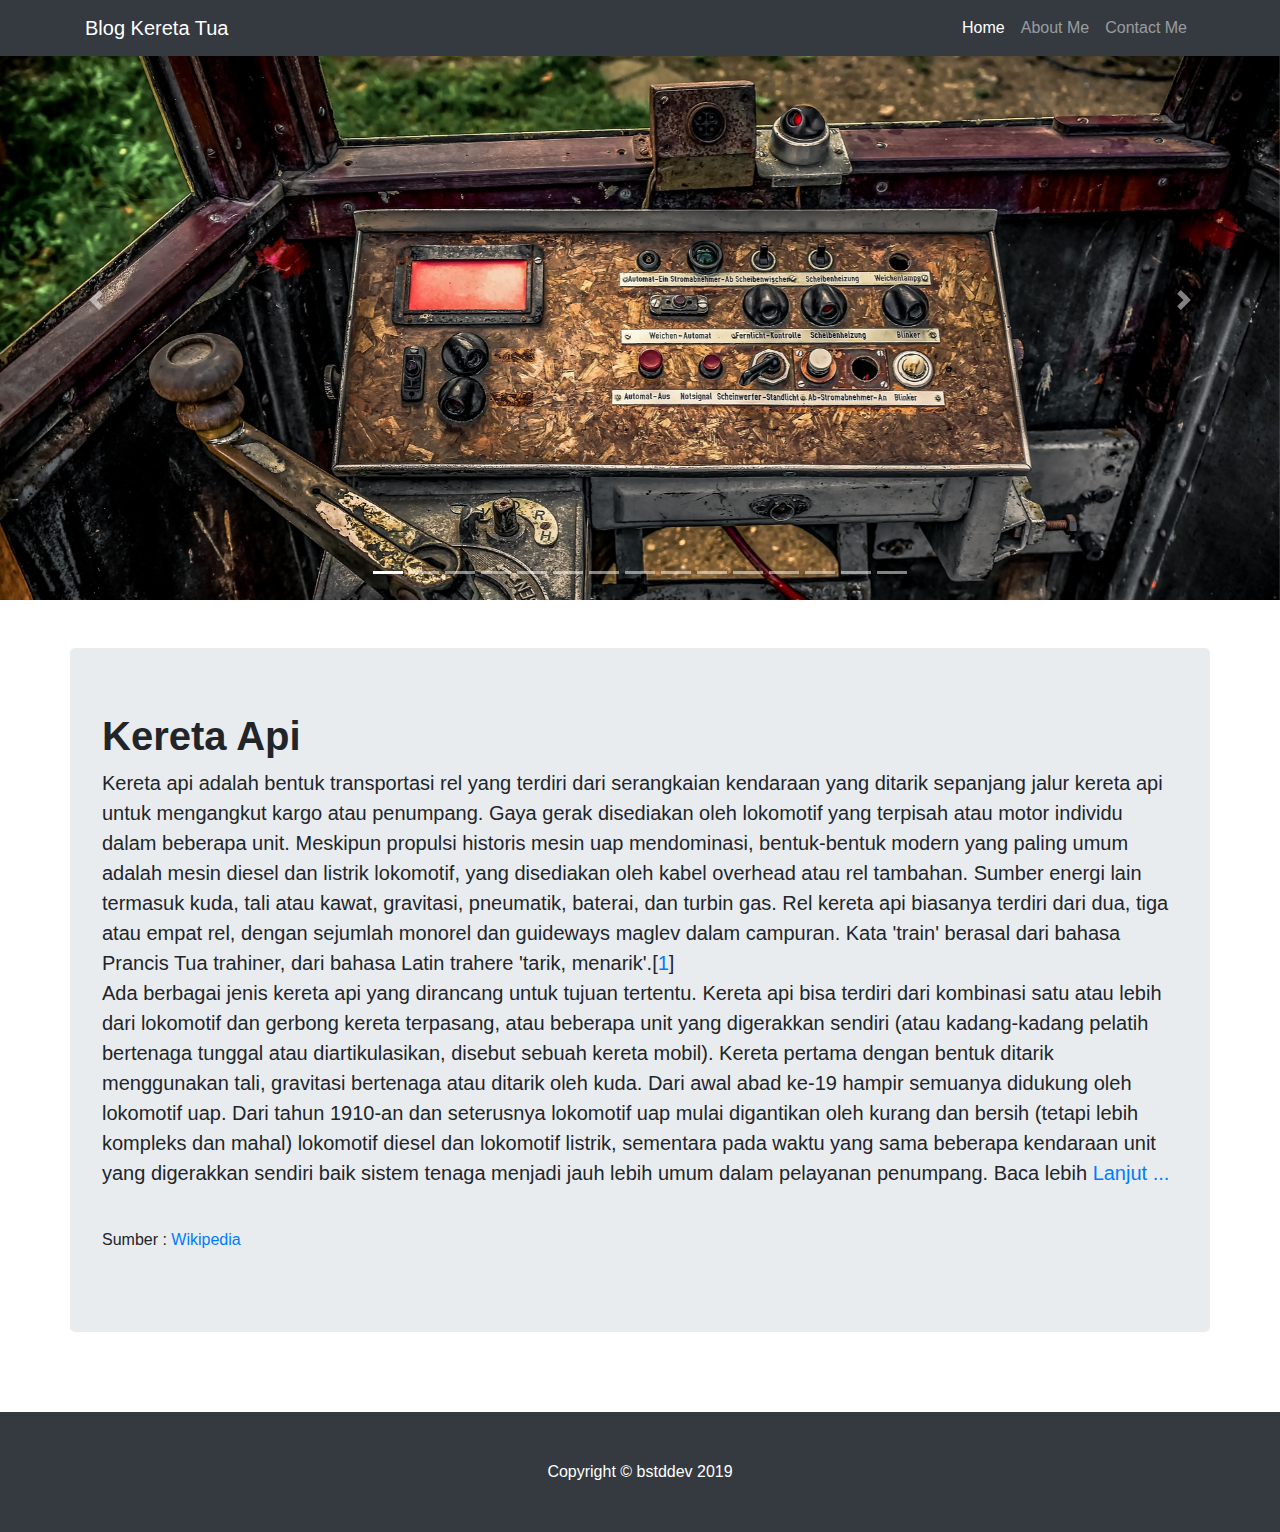
<file: Exercise-4/Index.html>
<!-- 
    Final Project
    Buatlah sebuah web dengan kriteria sebagai berikut:

    Memiliki slider image
    Menggunakan form dan gunakanlah Formspree untuk melihat hasil submit dari form tersebut
    Menggunakan modal
    Memiliki 3 halaman (minimal)
-->

<!DOCTYPE html>
<html lang="en">
<head>
    <meta charset="UTF-8">
    <meta name="viewport" content="width=device-width, initial-scale=1.0">
    <meta http-equiv="X-UA-Compatible" content="ie=edge">
    <link rel="stylesheet" href="https://stackpath.bootstrapcdn.com/bootstrap/4.3.1/css/bootstrap.min.css" integrity="sha384-ggOyR0iXCbMQv3Xipma34MD+dH/1fQ784/j6cY/iJTQUOhcWr7x9JvoRxT2MZw1T" crossorigin="anonymous">
   <link rel="stylesheet" href="./asset/css/style.css">

    <title>Exercise-4 || JSDC-B18</title></title>

</head>
<body>
    <!-- Navbar -->
    <nav class="navbar navbar-expand-lg navbar-dark bg-dark fixed-top">
      <div class="container">
        <a class="navbar-brand" href="./Index.html">Blog Kereta Tua</a>
        <button class="navbar-toggler" type="button" data-toggle="collapse" data-target="#navbarResponsive" aria-controls="navbarResponsive" aria-expanded="false" aria-label="Toggle navigation">
          <span class="navbar-toggler-icon"></span>
        </button>
        <div class="collapse navbar-collapse" id="navbarResponsive">
          <ul class="navbar-nav ml-auto">
            <li class="nav-item active">
              <a class="nav-link" href="./Index.html">Home
                <span class="sr-only">(current)</span>
              </a>
            </li>
            <li class="nav-item">
              <a class="nav-link" href="./About.html">About Me</a>
            </li>
            <li class="nav-item">
              <a class="nav-link" href="./Contact.html">Contact Me</a>
            </li>
          </ul>
        </div>
      </div>
    </nav>
    <!-- End Navbar -->

    <!-- Header -->
    <header>
      <!-- Image slider crossfade effect -->
      <div id="slide1" class="carousel slide carousel-fade" data-ride="carousel">
        <ol class="carousel-indicators">
          <li data-target="#slide1" data-slide-to="0" class="active"></li>
          <li data-target="#slide1" data-slide-to="1"></li>
          <li data-target="#slide1" data-slide-to="2"></li>
          <li data-target="#slide1" data-slide-to="3"></li>
          <li data-target="#slide1" data-slide-to="4"></li>
          <li data-target="#slide1" data-slide-to="5"></li>
          <li data-target="#slide1" data-slide-to="6"></li>
          <li data-target="#slide1" data-slide-to="7"></li>
          <li data-target="#slide1" data-slide-to="8"></li>
          <li data-target="#slide1" data-slide-to="9"></li>
          <li data-target="#slide1" data-slide-to="10"></li>
          <li data-target="#slide1" data-slide-to="11"></li>
          <li data-target="#slide1" data-slide-to="12"></li>
          <li data-target="#slide1" data-slide-to="13"></li>
          <li data-target="#slide1" data-slide-to="14"></li>
        </ol>
        <div class="carousel-inner">
          <div class="carousel-item active">
            <img class="d-block w-100" src="./asset/img/train01.jpg">
          </div>
          <div class="carousel-item">
            <img class="d-block w-100" src="./asset/img/train02.jpg">
          </div>
          <div class="carousel-item">
            <img class="d-block w-100" src="./asset/img/train03.jpg">
          </div>
          <div class="carousel-item">
            <img class="d-block w-100" src="./asset/img/train04.jpg">
          </div>
          <div class="carousel-item">
            <img class="d-block w-100" src="./asset/img/train05.jpg">
          </div>
          <div class="carousel-item">
            <img class="d-block w-100" src="./asset/img/train06.jpg">
          </div>
          <div class="carousel-item">
            <img class="d-block w-100" src="./asset/img/train07.jpg">
          </div>
          <div class="carousel-item">
            <img class="d-block w-100" src="./asset/img/train08.jpg">
          </div>
          <div class="carousel-item">
            <img class="d-block w-100" src="./asset/img/train09.jpg">
          </div>
          <div class="carousel-item">
            <img class="d-block w-100" src="./asset/img/train10.jpg">
          </div>
          <div class="carousel-item">
            <img class="d-block w-100" src="./asset/img/train11.jpg">
          </div>
          <div class="carousel-item">
            <img class="d-block w-100" src="./asset/img/train12.jpg">
          </div>
          <div class="carousel-item">
            <img class="d-block w-100" src="./asset/img/train13.jpg">
          </div>
          <div class="carousel-item">
            <img class="d-block w-100" src="./asset/img/train14.jpg">
          </div>
          <div class="carousel-item">
            <img class="d-block w-100" src="./asset/img/train15.jpg">
          </div>
        </div>
        <a class="carousel-control-prev" href="#slide1" role="button" data-slide="prev">
          <span class="carousel-control-prev-icon"></span>
        </a>
        <a class="carousel-control-next" href="#slide1" role="button" data-slide="next">
          <span class="carousel-control-next-icon"></span>
        </a>
      </div>
    </header>
    <!-- End Header -->

    <!-- Page Content (Blog) -->
    <section class="py-5">
        <div class="container jumbotron">
            <h1><b>Kereta Api</b></h1>
              <p class="lead">Kereta api adalah bentuk transportasi rel yang terdiri dari serangkaian kendaraan yang ditarik 
                sepanjang jalur kereta api untuk mengangkut kargo atau penumpang. Gaya gerak disediakan oleh lokomotif 
                yang terpisah atau motor individu dalam beberapa unit. Meskipun propulsi historis mesin uap mendominasi, 
                bentuk-bentuk modern yang paling umum adalah mesin diesel dan listrik lokomotif, 
                yang disediakan oleh kabel overhead atau rel tambahan. Sumber energi lain termasuk kuda, 
                tali atau kawat, gravitasi, pneumatik, baterai, dan turbin gas. Rel kereta api biasanya terdiri dari dua, 
                tiga atau empat rel, dengan sejumlah monorel dan guideways maglev dalam campuran. 
                Kata 'train' berasal dari bahasa Prancis Tua trahiner, dari bahasa Latin trahere 'tarik, menarik'.[<a href="https://id.wikipedia.org/wiki/Kereta_api#cite_note-1">1</a>]
                <br>
                Ada berbagai jenis kereta api yang dirancang untuk tujuan tertentu. 
                Kereta api bisa terdiri dari kombinasi satu atau lebih dari lokomotif dan gerbong kereta terpasang, 
                atau beberapa unit yang digerakkan sendiri (atau kadang-kadang pelatih bertenaga tunggal atau diartikulasikan, 
                disebut sebuah kereta mobil). Kereta pertama dengan bentuk ditarik menggunakan tali, 
                gravitasi bertenaga atau ditarik oleh kuda. Dari awal abad ke-19 hampir semuanya didukung oleh lokomotif uap. 
                Dari tahun 1910-an dan seterusnya lokomotif uap mulai digantikan oleh kurang dan bersih (tetapi lebih kompleks dan mahal) 
                lokomotif diesel dan lokomotif listrik, sementara pada waktu yang sama beberapa kendaraan unit yang digerakkan sendiri baik 
                sistem tenaga menjadi jauh lebih umum dalam pelayanan penumpang. Baca lebih <a href="https://id.wikipedia.org/wiki/Kereta_api"> Lanjut ... </a>
              </p>
              <br>
            <p>Sumber : <a href="https://id.wikipedia.org/wiki/Kereta_api"> Wikipedia </a></p>
        </div>
    </section>
    <!-- End Page Content -->

    <!-- Footer -->
    <footer class="py-5 bg-dark">
      <div class="container">
        <p class="m-0 text-center text-white">Copyright &copy; bstddev 2019</p>
      </div>
    </footer>
    <!-- End Footer -->

    <script src="https://code.jquery.com/jquery-3.3.1.slim.min.js" integrity="sha384-q8i/X+965DzO0rT7abK41JStQIAqVgRVzpbzo5smXKp4YfRvH+8abtTE1Pi6jizo" crossorigin="anonymous"></script>
    <script src="https://cdnjs.cloudflare.com/ajax/libs/popper.js/1.14.7/umd/popper.min.js" integrity="sha384-UO2eT0CpHqdSJQ6hJty5KVphtPhzWj9WO1clHTMGa3JDZwrnQq4sF86dIHNDz0W1" crossorigin="anonymous"></script>
    <script src="https://stackpath.bootstrapcdn.com/bootstrap/4.3.1/js/bootstrap.min.js" integrity="sha384-JjSmVgyd0p3pXB1rRibZUAYoIIy6OrQ6VrjIEaFf/nJGzIxFDsf4x0xIM+B07jRM" crossorigin="anonymous"></script>
</body>
</html>
</file>
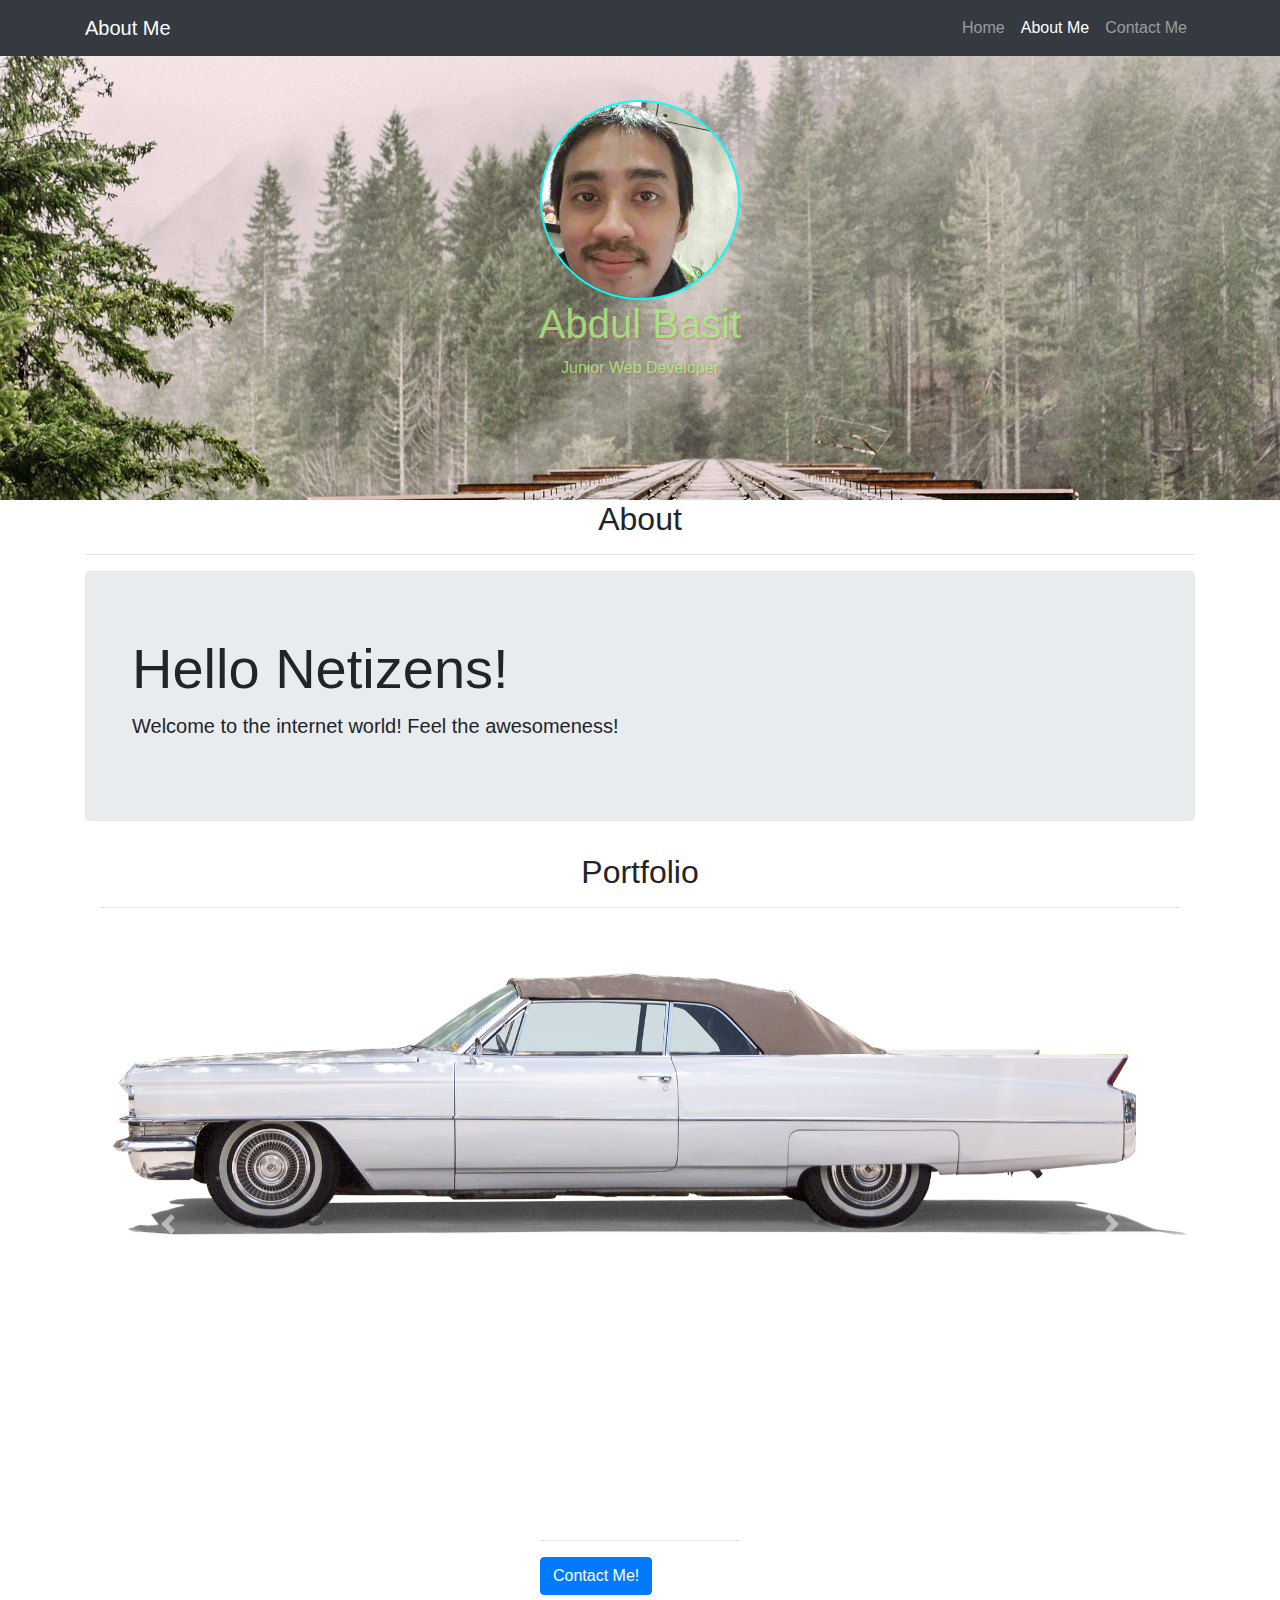
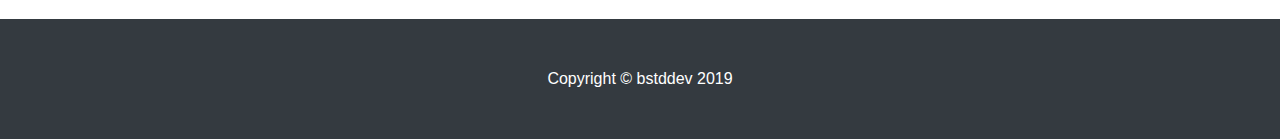
<file: Exercise-4/About.html>
<!-- 
    Final Project
    Buatlah sebuah web dengan kriteria sebagai berikut:

    Memiliki slider image
    Menggunakan form dan gunakanlah Formspree untuk melihat hasil submit dari form tersebut
    Menggunakan modal
    Memiliki 3 halaman (minimal)
-->

<!DOCTYPE html>
<html lang="en">
<head>
    <meta charset="UTF-8">
    <meta name="viewport" content="width=device-width, initial-scale=1.0">
    <meta http-equiv="X-UA-Compatible" content="ie=edge">
    <link rel="stylesheet" href="https://stackpath.bootstrapcdn.com/bootstrap/4.3.1/css/bootstrap.min.css" integrity="sha384-ggOyR0iXCbMQv3Xipma34MD+dH/1fQ784/j6cY/iJTQUOhcWr7x9JvoRxT2MZw1T" crossorigin="anonymous">
    <link rel="stylesheet" href="./asset/css/style.css">

    <title>Exercise-4 || JSDC-B18</title></title>

</head>
<body>
 <!-- Navbar -->
    <nav class="navbar navbar-expand-lg navbar-dark bg-dark fixed-top">
      <div class="container">
        <a class="navbar-brand" href="./About.html">About Me</a>
        <button class="navbar-toggler" type="button" data-toggle="collapse" data-target="#navbarResponsive" aria-controls="navbarResponsive" aria-expanded="false" aria-label="Toggle navigation">
          <span class="navbar-toggler-icon"></span>
        </button>
        <div class="collapse navbar-collapse" id="navbarResponsive">
          <ul class="navbar-nav ml-auto">
            <li class="nav-item">
              <a class="nav-link" href="./Index.html">Home</a>
            </li>
            <li class="nav-item active">
              <a class="nav-link" href="./About.html">About Me
              <span class="sr-only">(current)</span></a>
            </li>
            <li class="nav-item">
              <a class="nav-link" href="./Contact.html">Contact Me</a>
            </li>
          </ul>
        </div>
      </div>
    </nav>
    <!-- End Navbar -->

    <!-- Header -->
    <div class="bg-img text-center">
      <img src="./asset/img/FotoProfile.png">
      <h1>Abdul Basit</h1>
      <p>Junior Web Developer</p>
    </div>
    <!-- End Header -->

    <!-- About -->
    <section>
      <div class="container">
        <div class="row">
          <div class="col-sm-12">
            <h2 class="text-center">About</h2>
            <hr>
          </div>
        </div>

        <div class="jumbotron">
        <div class="container">
            <h2 class="display-4">Hello Netizens!</h2>
            <p class="lead">Welcome to the internet world! Feel the awesomeness!</p>
        </div>
        </div>
    </section>
    <!-- End About -->

    <!-- Portfolio -->
    <section>
        <div class="container">
            <div class="col-sm-12 text-center">
                <h2>Portfolio</h2>
                <hr>
            </div>
        <!-- Image slider crossfade effect -->
        <div id="slide1" class="carousel slide carousel-fade" data-ride="carousel">
            <ol class="carousel-indicators">
                <li data-target="#slide1" data-slide-to="0" class="active"></li>
                <li data-target="#slide1" data-slide-to="1"></li>
                <li data-target="#slide1" data-slide-to="2"></li>
                <li data-target="#slide1" data-slide-to="3"></li>
                <li data-target="#slide1" data-slide-to="4"></li>
                <li data-target="#slide1" data-slide-to="5"></li>
                <li data-target="#slide1" data-slide-to="6"></li>
                <li data-target="#slide1" data-slide-to="7"></li>
                <li data-target="#slide1" data-slide-to="8"></li>
                <li data-target="#slide1" data-slide-to="9"></li>
            </ol>
            <div class="carousel-inner">
                <div class="carousel-item active">
                <img class="d-block w-100" src="./asset/img/car01.png">
                </div>
                <div class="carousel-item">
                <img class="d-block w-100" src="./asset/img/car02.jpg">
                </div>
                <div class="carousel-item">
                <img class="d-block w-100" src="./asset/img/car03.jpg">
                </div>
                <div class="carousel-item">
                <img class="d-block w-100" src="./asset/img/car04.jpg">
                </div>
                <div class="carousel-item">
                <img class="d-block w-100" src="./asset/img/car05.jpg">
                </div>
                <div class="carousel-item">
                <img class="d-block w-100" src="./asset/img/car06.jpg">
                </div>
                <div class="carousel-item">
                <img class="d-block w-100" src="./asset/img/car07.jpg">
                </div>
                <div class="carousel-item">
                <img class="d-block w-100" src="./asset/img/car08.jpg">
                </div>
                <div class="carousel-item">
                <img class="d-block w-100" src="./asset/img/car09.jpg">
                </div>
                <div class="carousel-item">
                <img class="d-block w-100" src="./asset/img/car10.jpg">
                </div>
            </div>
            <a class="carousel-control-prev" href="#slide1" role="button" data-slide="prev">
                <span class="carousel-control-prev-icon"></span>
            </a>
            <a class="carousel-control-next" href="#slide1" role="button" data-slide="next">
                <span class="carousel-control-next-icon"></span>
            </a>
            </div>
        </div>
    </section>
    <!-- End Portofolio -->

    <!-- Button target to Modal -->
    <div class="mx-auto" style="width: 200px;">
        <hr>
        <button type="button" class="btn btn-primary" data-toggle="modal" data-target="#kontak">Contact Me!</button>
    </div><br>
    
    <!-- Modal Contact Me -->
    <div class="modal fade" id="kontak" tabindex="-1" role="dialog">
      <div class="modal-dialog" role="document">
        <div class="modal-content">
          <div class="modal-header">
              <button type="button" class="close" data-dismiss="modal"><span>x</span></button>
                <div class="modal-body">
                  <section class="contact" id="contact">
                    <div class="container">
                      <div class="row">
                        <div class="col-sm-12 text-center">
                          <h2>Contact Me</h2>
                          <hr>
                        </div>
                      </div>
                      <div class="row">
                        <div class="container">
                          <form action="https://formspree.io/basitedu@gmail.com" method="POST">
                            <div class="form-group">
                              <label for="nama">Nama</label>
                              <input type="text" name="name" id="nama" class="form-control" placeholder="masukkan nama" required>
                            </div>
                            <div class="form-group">
                              <label for="email">Email</label>
                              <input type="email" id="email" name="_replyto" class="form-control" placeholder="masukkan email" required>
                            </div>
                            <div class="form-group">
                              <label for="telp">No Telepon</label>
                              <input type="number" id="telp" name="telephone" class="form-control" placeholder="masukkan no telepon" required>
                            </div>
                            <div class="form-group">
                              <label for="pesan">Pesan</label>
                              <textarea class="form-control" name="message" rows="10" placeholder="masukkan pesan" required></textarea>
                            </div>
                            <button type="submit" value="send" class="btn btn-primary">Kirim Pesan</button>
                          </form>
                        </div>
                      </div>
                    </div>
                  </section>
              </div>
            </div>
          </div>
        </div>
      </div>
      <!-- End Modal Contact Me -->
      
    <!-- Footer -->
    <footer class="py-5 bg-dark">
      <div class="container">
        <p class="m-0 text-center text-white">Copyright &copy; bstddev 2019</p>
      </div>
    </footer>
    <!-- End Footer -->
    <script src="https://code.jquery.com/jquery-3.3.1.slim.min.js" integrity="sha384-q8i/X+965DzO0rT7abK41JStQIAqVgRVzpbzo5smXKp4YfRvH+8abtTE1Pi6jizo" crossorigin="anonymous"></script>
    <script src="https://cdnjs.cloudflare.com/ajax/libs/popper.js/1.14.7/umd/popper.min.js" integrity="sha384-UO2eT0CpHqdSJQ6hJty5KVphtPhzWj9WO1clHTMGa3JDZwrnQq4sF86dIHNDz0W1" crossorigin="anonymous"></script>
    <script src="https://stackpath.bootstrapcdn.com/bootstrap/4.3.1/js/bootstrap.min.js" integrity="sha384-JjSmVgyd0p3pXB1rRibZUAYoIIy6OrQ6VrjIEaFf/nJGzIxFDsf4x0xIM+B07jRM" crossorigin="anonymous"></script>
</body>
</html>
</file>
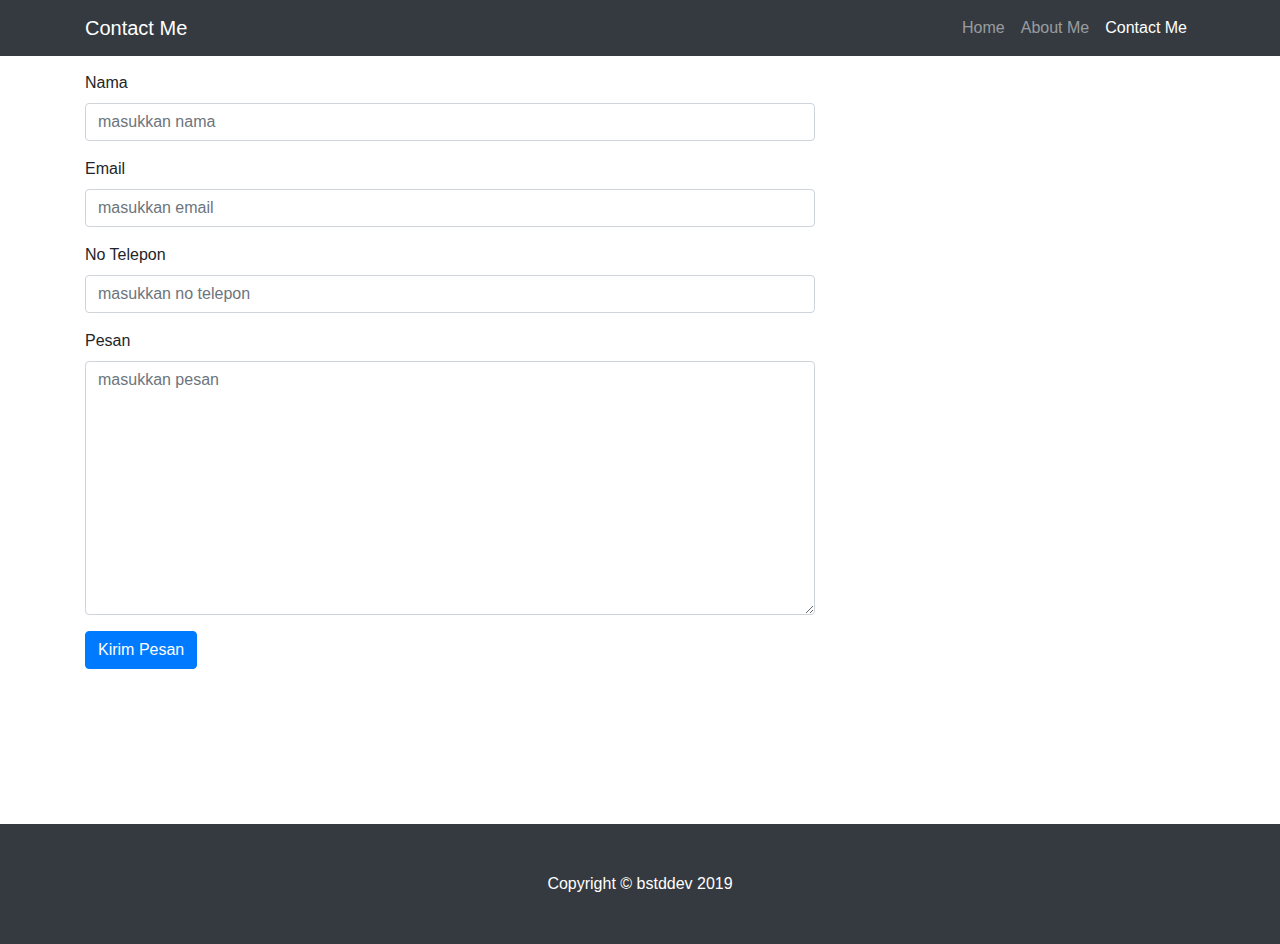
<file: Exercise-4/Contact.html>
<!-- 
    Final Project
    Buatlah sebuah web dengan kriteria sebagai berikut:

    Memiliki slider image
    Menggunakan form dan gunakanlah Formspree untuk melihat hasil submit dari form tersebut
    Menggunakan modal
    Memiliki 3 halaman (minimal)
-->

<!DOCTYPE html>
<html lang="en">
<head>
    <meta charset="UTF-8">
    <meta name="viewport" content="width=device-width, initial-scale=1.0">
    <meta http-equiv="X-UA-Compatible" content="ie=edge">
    <link rel="stylesheet" href="https://stackpath.bootstrapcdn.com/bootstrap/4.3.1/css/bootstrap.min.css" integrity="sha384-ggOyR0iXCbMQv3Xipma34MD+dH/1fQ784/j6cY/iJTQUOhcWr7x9JvoRxT2MZw1T" crossorigin="anonymous">
    <link rel="stylesheet" href="./asset/css/style.css">

    <title>Exercise-4 || JSDC-B18</title></title>

</head>
<body>
 <!-- Navbar -->
    <nav class="navbar navbar-expand-lg navbar-dark bg-dark fixed-top">
      <div class="container">
        <a class="navbar-brand" href="./Contact.html">Contact Me</a>
        <button class="navbar-toggler" type="button" data-toggle="collapse" data-target="#navbarResponsive" aria-controls="navbarResponsive" aria-expanded="false" aria-label="Toggle navigation">
          <span class="navbar-toggler-icon"></span>
        </button>
        <div class="collapse navbar-collapse" id="navbarResponsive">
          <ul class="navbar-nav ml-auto">
            <li class="nav-item">
              <a class="nav-link" href="./Index.html">Home</a>
            </li>
            <li class="nav-item">
              <a class="nav-link" href="./About.html">About Me</a>
            </li>
            <li class="nav-item active">
              <a class="nav-link" href="./Contact.html">Contact Me
                <span class="sr-only">(current)</span></a>
            </li>
          </ul>
        </div>
      </div>
    </nav>
    <!-- End Navbar -->

    <!-- Form Contact -->
    <section class="contact" id="contact">
      <div class="container">
        <div class="row">
          <div class="col-sm-12 text-center">
            <h2>Contact Me</h2>
            <hr>
          </div>
        </div>

        <div class="row">
          <div class="col-sm-8 col-sm-offset-2">
            <form action="https://formspree.io/basitedu@gmail.com" method="POST">
              <div class="form-group">
                <label for="nama">Nama</label>
                <input type="text" name="name" id="nama" class="form-control" placeholder="masukkan nama" required>
              </div>
              <div class="form-group">
                <label for="email">Email</label>
                <input type="email" id="email" name="_replyto" class="form-control" placeholder="masukkan email" required>
              </div>
              <div class="form-group">
                <label for="telp">No Telepon</label>
                <input type="number" id="telp" name="telephone" class="form-control" placeholder="masukkan no telepon" required>
              </div>
              <div class="form-group">
                <label for="pesan">Pesan</label>
                <textarea class="form-control" name="message" rows="10" placeholder="masukkan pesan" required></textarea>
              </div>
              <button type="submit" value="send" class="btn btn-primary">Kirim Pesan</button>
            </form>
          </div>
        </div>
      </div>
    </section><br>
    <!-- End Form Contact -->

    <!-- Footer -->
    <footer class="py-5 bg-dark">
      <div class="container">
        <p class="m-0 text-center text-white">Copyright &copy; bstddev 2019</p>
      </div>
    </footer>
    <!-- End Footer -->

    <script src="https://code.jquery.com/jquery-3.3.1.slim.min.js" integrity="sha384-q8i/X+965DzO0rT7abK41JStQIAqVgRVzpbzo5smXKp4YfRvH+8abtTE1Pi6jizo" crossorigin="anonymous"></script>
    <script src="https://cdnjs.cloudflare.com/ajax/libs/popper.js/1.14.7/umd/popper.min.js" integrity="sha384-UO2eT0CpHqdSJQ6hJty5KVphtPhzWj9WO1clHTMGa3JDZwrnQq4sF86dIHNDz0W1" crossorigin="anonymous"></script>
    <script src="https://stackpath.bootstrapcdn.com/bootstrap/4.3.1/js/bootstrap.min.js" integrity="sha384-JjSmVgyd0p3pXB1rRibZUAYoIIy6OrQ6VrjIEaFf/nJGzIxFDsf4x0xIM+B07jRM" crossorigin="anonymous"></script>
</body>
</html>
</file>
<file: Exercise-4/asset/css/style.css>
.carousel-item {
    height: 65vh;
    min-height: 600px;
    background: no-repeat center center scroll;
    -webkit-background-size: cover;
    -moz-background-size: cover;
    -o-background-size: cover;
    background-size: cover;
}

.bg-img {
	height: 500px;
	background-image: url(../img/train12.jpg);
	background-size: cover;
	background-attachment: fixed;
	background-position: 0 -140px;
	overflow: hidden;
	position: relative;
}

.bg-img img {
	width: 200px;
	border: 2px solid cyan;
	border-radius: 50%;
	margin-top: 100px
}

.bg-img h1, .bg-img p {
	color: rgba(161, 255, 138, 0.753);
	text-shadow: 1px 1px 2px rgba(214, 76, 76, 0.5);
}

.contact {
	min-height: 800px;
}
</file>
